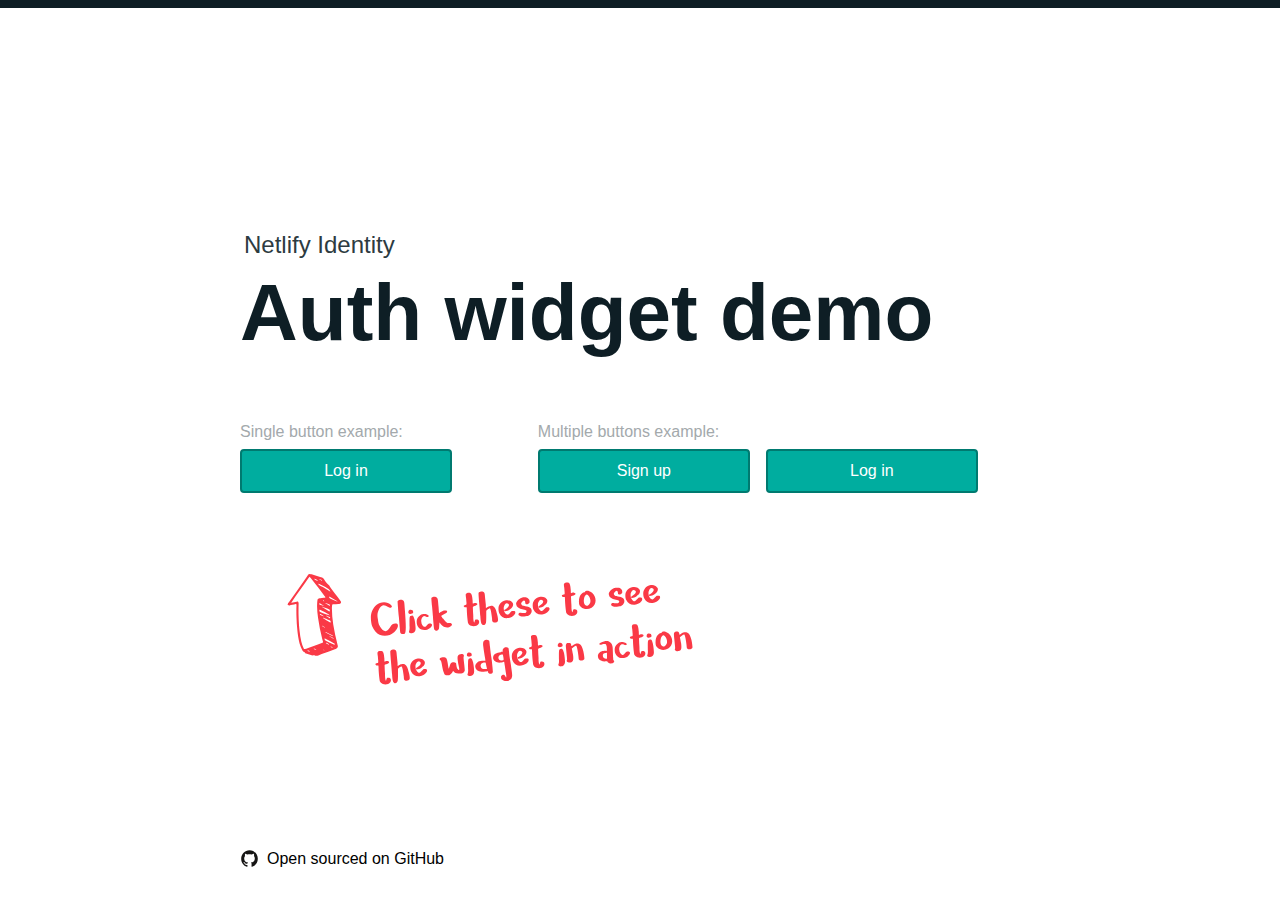
<file: identity/index.html>
<!DOCTYPE html><html><head><script src="/identity/netlify-identity-widget.js"></script><meta charset="utf-8"><title>Netlify Identity Widget</title><meta name="viewport" content="width=device-width,initial-scale=1,maximum-scale=1"><meta name="description" content="Netlify Identity Widget"><meta name="application-name" content="Netlify Identity Widget"><style>* {
			margin: 0;
			padding: 0;
		}

		body {
			font-family: -apple-system, BlinkMacSystemFont, 'Segoe UI', Roboto, Helvetica, Arial, sans-serif, 'Apple Color Emoji', 'Segoe UI Emoji', 'Segoe UI Symbol';
			margin: 0;
			border-top: 8px solid #0e1e25;
		}

		.main {
			max-width: 800px;
			margin: auto;
			min-height: 100vh;
			display: flex;
			justify-content: center;
			flex-direction: column;
		}

		.header {
			margin-bottom: 64px;
		}

		.header h2 {
			font-weight: 500;
			font-size: 24px;
			color: #2d3b41;
			margin: 0;
		}

		.header a {
			color: inherit;
			text-decoration: none;
			border-radius: 4px;
			padding: 4px;
		}

		.header a:hover,
		.header a:focus {
			background-color: #E9EBEB;
		}


		.header h1 {
			font-weight: 700;
			font-size: 80px;
			color: #0e1e25;
			margin-top: 8px;
		}

		.label {
			font-weight: 400;
			font-size: 16px;
			color: #a3a9ac;
			margin-bottom: 8px;
		}

		[data-netlify-identity-button] a {
		  display: block;
		  position: relative;
		  width: 100%;
			max-width: 184px;
		  height: auto;
		  padding: 8px 12px;
		  outline: 0;
		  cursor: pointer;
		  border: 2px solid #007a70;
		  border-radius: 4px;
		  background-color: #00ad9F;
		  color: white;
		  transition: background-color 0.2s ease;
		  font-family: -apple-system, BlinkMacSystemFont, 'Segoe UI', Roboto, Helvetica, Arial, sans-serif, 'Apple Color Emoji', 'Segoe UI Emoji', 'Segoe UI Symbol';
		  font-size: 16px;
		  font-weight: 500;
		  line-height: 24px;
		  text-align: center;
		  text-decoration: none;
		  white-space: nowrap;
		}

		[data-netlify-identity-button] a:hover,
		[data-netlify-identity-button] a:focus {
		  background-color: #007a70;
		  text-decoration: none;
		}

		[data-netlify-identity-menu] ul {
			display: flex;
		}

		[data-netlify-identity-menu] li:first-child {
			margin-right: 16px;
		}

		[data-netlify-identity-menu] li {
			list-style-type: none;
			display: inline-block;
		}

		[data-netlify-identity-menu] a {
			display: block;
			position: relative;
			width: 192px;
			height: 24px;
			padding: 8px;
			outline: 0;
			cursor: pointer;
			border: 2px solid #007a70;
			border-radius: 4px;
			background-color: #00ad9F;
			color: white;
			transition: background-color 0.2s ease;
			font-size: 16px;
			font-weight: 500;
			line-height: 24px;
			text-align: center;
			text-decoration: none;
			white-space: nowrap;
		}

		[data-netlify-identity-menu] a:hover,
		[data-netlify-identity-menu] a:focus {
		  background-color: #007a70;
		  text-decoration: none;
		}

		.netlify-identity-user-details {
			display: block;
		}

		.netlify-identity-user {
			font-weight: 500;
			color: #2d3b41;
			display: block;
			margin-top: 8px;
		}

		.hands-on-area {
			display: flex;
			margin-bottom: 40px;
		}

		.single-button {
			flex-grow: 1;
			margin-right: 104px;
			margin-bottom: 40px;
		}

		.multiple-buttons {
			flex-grow: 2;
		}

		.single-button div {
			margin-top: 8px;
		}

		.multiple-buttons div {
			margin-top: 8px;
		}

		.call-out svg {
			display: block;
			margin-left: 40px;
			width: 90%;
			max-width: 420px;
		}

		.footer {
			position: absolute;
			bottom: 32px;
			margin-top: 104px;
		}

		.github-link {
			font-weight: 500;
			font-size: 16px;
			color: inherit;
			text-decoration: none;
		}

		.github-link:hover,
		.github-link:focus {
			text-decoration: underline;
		}

		.github-link::before {
			display: inline-block;
			position: relative;
			top: 4px;
    	content: " ";
			width: 19px;
			height: 19px;
			margin-right: 8px;
			background-position: center center;
			background-repeat: no-repeat;
			background-image: url([data-uri]);
		}

		@media (max-width: 880px) {
			.main {
				padding: 16px;
			}

			.header h1 {
				font-size: 10vw;
			}

			.hands-on-area {
				flex-direction: column;
			}

			[data-netlify-identity-menu] ul {
				display: flex;
    		flex-direction: column;
			}

			[data-netlify-identity-menu] li {
				margin-bottom: 16px;
			}
		}

		@media screen and (max-height: 680px) {
			.main {
				padding: 64px 0;
			}
			
			.footer {
				position: relative;
				bottom: auto;
			}
		}</style><script>// Bind to events
		netlifyIdentity.on("init", user => console.log(user));
		netlifyIdentity.on("login", user => console.log(user));
		netlifyIdentity.on("logout", () => console.log("Logged out"));
		netlifyIdentity.on("error", err => console.error("Logged out"));
		netlifyIdentity.on("open", () => console.log("Widget opened"));
		netlifyIdentity.on("close", () => console.log("Widget closed"));
	</script></head><body><div class="main"><div class="header"><h2><a href="https://www.netlify.com">Netlify Identity</a></h2><h1>Auth widget demo</h1></div><div class="hands-on-area"><div class="single-button"><span class="label">Single button example:</span><div data-netlify-identity-button></div></div><div class="multiple-buttons"><span class="label">Multiple buttons example:</span><div data-netlify-identity-menu></div></div></div><div class="call-out"><svg xmlns="http://www.w3.org/2000/svg" width="406" height="112" viewBox="0 0 406 112"><path fill="#FA3946" fill-rule="evenodd" d="M83.9981851,42.1076737 C84.8792526,36.5417386 88.3753484,31.6783335 92.8885102,29.9822554 C96.9437223,28.5786548 101.46922,29.3247316 103.73545,31.8232068 C105.070833,32.9045781 105.152116,33.6779393 104.477892,34.2374934 C103.587394,35.064124 102.305281,34.9545343 101.236975,34.0894372 C99.9269937,33.2497413 97.5714944,32.2267195 96.6047929,32.3283239 C93.8980287,32.6128163 91.526559,36.0874237 90.5388069,40.6383222 C90.4749393,42.3554509 90.2891463,42.9125379 90.8915174,46.3189272 C91.1760098,49.0256914 91.5497709,50.2570023 91.9184518,51.4399781 C93.4875244,54.7447629 95.2196019,56.8106895 97.0383351,57.8412587 C98.5645907,58.4138782 98.8546012,58.3833969 100.22845,57.5059641 C101.602299,56.6285313 102.246042,55.7789668 104.159562,52.596837 C105.431806,50.7527027 107.362742,50.0610629 109.420684,50.5777999 C111.745701,51.3108113 111.305168,54.0937788 108.692023,57.5937873 C106.918574,59.7838145 105.570126,60.9029227 102.697889,61.9378423 C99.5839778,62.998163 95.6180344,62.9263102 92.5171882,61.7861514 C89.6580173,60.6205915 86.8017514,57.157882 85.1818766,53.3697464 C84.146957,50.49751 83.5830524,45.1323166 83.9981851,42.1076737 Z M110.535893,28.1763097 C110.535893,28.1763097 111.141461,27.4284955 111.479807,27.392934 C111.782591,27.0190269 112.749292,26.9174225 113.764329,26.8107378 C115.117711,26.6684917 115.443283,26.9763559 116.191097,27.5819238 C117.312818,28.4902758 117.312818,28.4902758 117.883832,37.1778159 C118.947628,50.5538583 119.18799,58.8851992 117.976854,60.3808275 C117.03294,61.1642032 115.051202,61.3724922 113.929481,60.4641403 C113.181667,59.8585723 113.186747,59.9069074 111.914662,44.5491269 C111.005303,35.8971483 110.571455,28.5146552 110.535893,28.1763097 Z M121.376293,39.2541948 C121.264528,38.1908232 121.666596,37.3666598 122.36114,37.000446 C123.18545,36.4739863 124.912739,36.6345241 125.568963,37.2985876 C125.729209,37.4283522 125.919936,37.8481272 126.125904,38.4129074 C126.202108,39.1379336 126.237669,39.4762791 126.123145,39.7815302 C125.779574,40.6972836 123.731647,41.2057435 122.622553,40.8824927 C121.498219,40.4142367 121.322732,40.1394669 121.376293,39.2541948 Z M122.545474,45.7286279 C122.548233,44.3600051 122.891805,43.4442517 123.441344,43.0932786 C123.700873,42.7727868 124.179144,42.6736495 124.61416,42.6279276 C125.194181,42.5669649 125.392601,42.5949791 126.018344,42.9690321 C126.674568,43.6330956 126.870376,44.1012057 127.600044,46.8589181 C128.25075,50.2602271 128.69781,54.5137138 128.580527,56.1875877 C128.333479,58.0217075 127.834742,58.8560314 126.832333,59.5478172 C126.153029,60.0590362 125.814683,60.0945977 124.944652,60.1860417 C123.461505,60.4885338 122.545752,60.1449621 122.179538,59.4504173 C121.828565,58.9008777 121.823485,58.8525426 122.167056,57.9367892 C122.635312,56.8124549 122.706873,54.7035653 122.503665,52.7701623 C122.521664,51.5465447 122.443432,47.547507 122.545474,45.7286279 Z M133.22027,42.2120792 C134.04458,41.6856195 134.4211,41.5483076 135.27589,41.3118584 C136.082346,41.0804894 137.590894,41.0196727 138.476166,41.0732339 C139.821855,41.3227486 141.009765,41.9309296 141.632895,42.7450785 C141.818542,43.1165185 141.828702,43.2131886 141.698937,43.3734345 C141.594574,43.7753558 141.174799,43.966083 140.546443,44.0321259 C140.029998,44.2330135 139.569581,44.0370602 139.394094,43.7622904 C139.233849,43.6325258 138.313015,43.240619 137.669418,43.1616567 C137.219162,43.0623734 137.074157,43.0776141 136.654382,43.2683413 C135.631652,43.7667868 135.112594,44.4077704 134.616323,45.7305252 C134.196402,46.8497793 134.069105,47.4984562 134.371597,48.9816029 C134.473202,49.9483044 134.582499,50.5232451 134.773226,50.9430201 C135.604791,52.8103802 136.91216,54.0901721 137.86362,53.8435625 C138.588647,53.7673591 139.046596,53.4748816 139.901533,52.3099055 C140.550356,51.508676 140.86838,51.2797742 141.272915,50.9440417 C141.870789,50.5879884 141.919124,50.5829082 142.740821,50.4965444 C143.562517,50.4101806 143.707522,50.39494 144.124684,50.6443087 C144.526605,50.7486721 144.585101,50.8402621 144.775828,51.2600371 C145.228552,51.8477513 145.047839,52.4531733 144.592356,53.2340819 C144.261558,53.8064095 143.47281,54.6712147 143.327805,54.6864553 C143.327805,54.6864553 143.159866,54.9484516 143.030101,55.1086975 C142.635727,55.5411001 141.521408,56.0980411 140.730193,56.4744153 C138.707667,57.2245506 136.217177,57.2419665 134.439085,56.598078 C132.243832,55.7048208 130.56517,53.682149 129.914318,51.2093668 C129.632147,49.9195604 129.640132,47.6707458 129.853939,46.9152384 C129.983703,46.7549925 130.044812,46.4064865 130.149176,46.0045652 C130.253539,45.602644 130.464733,45.2872324 130.464733,45.2872324 C130.594498,45.1269865 130.622512,44.928566 130.752276,44.7683201 C131.289188,43.8322459 132.174606,42.9572802 133.22027,42.2120792 Z M144.329658,25.1620012 C144.444182,24.85675 145.311746,24.2768751 145.779857,24.0810676 C147.260536,23.2901446 149.565233,23.8298156 150.340916,25.1654899 C150.92079,26.0330542 151.070584,27.9232023 151.565687,34.0286625 C151.766136,37.3306884 152.045549,39.9891175 152.045549,39.9891175 C152.060789,40.1341228 152.475484,39.8950605 154.264028,38.7785654 C155.744707,37.9876423 156.680928,37.5960275 157.95288,37.6089469 C159.064587,37.4921018 159.166337,37.5302765 159.680169,37.7694847 C160.374568,38.3317978 160.275285,38.7820542 159.712972,39.476453 C159.453443,39.7969448 159.150659,40.1708519 159.005654,40.1860926 C159.005654,40.1860926 158.527383,40.2852298 158.267854,40.6057216 C156.46407,41.5772115 154.400756,42.8691931 154.255751,42.8844337 C154.125986,43.0446796 155.631629,45.2810126 155.952121,45.5405417 C156.097126,45.5253011 156.486274,45.9730903 156.827086,46.4259597 C157.732533,47.6013881 158.281927,48.1789419 159.685965,49.4485734 C160.685615,50.1254104 160.894196,50.2500947 161.168966,50.0746082 C161.443736,49.8991216 162.555443,49.7822765 163.359285,49.9910034 C164.972051,50.4567923 165.437402,51.6296077 164.44254,52.8581595 C163.605457,53.7280449 162.544552,54.3282408 160.99783,54.4908078 C159.596113,54.6381343 158.79227,54.4294073 157.629761,54.0629017 C156.970924,53.8389341 154.41715,51.8593712 153.852516,51.1368122 C153.677029,50.8620424 153.463368,50.689023 153.303122,50.5592585 C153.142876,50.4294939 152.96231,50.106389 152.802064,49.9766245 C152.44601,49.3787498 152.397675,49.38383 152.369515,50.5107774 C152.134657,55.715579 152.139738,55.7639141 151.44766,56.6185588 C151.030352,57.297717 150.577483,57.6385297 149.659116,57.7350539 C149.03076,57.8010968 148.725509,57.6865729 148.191356,57.2540243 C147.191706,56.5771873 146.947564,56.1141574 146.518504,50.6370532 C146.254332,48.1236293 145.962293,44.880099 145.975212,43.6081463 C145.843126,42.3514344 145.49535,37.6476914 145.03813,33.2975345 C144.58091,28.9473777 144.344899,25.3070064 144.329658,25.1620012 Z M178.930025,20.9877967 C179.232809,20.6138897 179.502499,20.390068 179.825604,20.2095013 C180.950084,19.7492304 182.613797,19.7698432 183.486296,20.1668302 C184.732701,20.8666012 185.279336,22.8127777 185.622032,27.4681857 C185.649754,29.1268189 185.738585,30.4369462 185.738585,30.4369462 C185.753826,30.5819514 186.221936,30.386144 186.883386,30.1700156 C187.834847,29.923406 188.028188,29.9030851 188.865125,29.9617266 C190.414314,30.2875905 190.854264,31.2187304 189.765345,32.0173468 C189.317556,32.4064946 187.85473,32.9023269 186.391904,33.3981593 C185.923794,33.5939668 185.875459,33.599047 185.852379,34.7743295 C185.923502,35.4510205 186.002027,37.5930045 186.080551,39.7349885 C186.288841,41.7167266 186.339351,44.0571311 186.265469,44.7490629 C186.399876,47.4227327 186.783651,49.6792406 187.251761,49.4834332 C187.396767,49.4681925 187.534225,48.9161858 187.628428,48.4175944 C187.592866,48.0792488 187.865169,47.4153313 188.167953,47.0414242 C188.470737,46.6675171 188.600501,46.5072712 189.292433,46.5811534 C190.259134,46.479549 190.617801,46.6373277 191.345294,47.0495554 C192.4136,47.9146525 192.413308,49.7717062 191.568532,51.0333525 C189.924847,53.0631337 186.877125,53.8232836 184.081529,52.7976487 C183.064026,52.4159024 181.782059,51.3777859 181.586251,50.9096758 C181.405684,50.5865709 181.321788,50.2533056 181.176783,50.2685463 C180.996216,49.9454414 180.320254,45.3739301 180.048682,41.3952132 C179.698876,33.4174586 179.80048,34.3841601 179.301889,34.2899571 C178.963543,34.3255186 178.464952,34.2313156 178.126607,34.2668771 C177.434675,34.192995 176.735196,33.5823468 176.699634,33.2440013 C176.628511,32.5673102 177.269641,32.1578416 178.414442,31.8909111 C179.559243,31.6239805 179.559243,31.6239805 179.460398,29.2886562 C179.323232,27.9836092 179.224386,25.6482849 178.921894,24.1651382 C178.642482,21.506709 178.642482,21.506709 178.930025,20.9877967 Z M192.050305,28.64957 C191.372461,19.8755202 191.372461,19.8755202 192.046684,19.3159661 C192.937183,18.4893356 195.015591,18.2708861 196.033095,18.6526324 C197.511015,19.2303321 197.849215,20.1232974 198.08,24.6438606 L198.852194,31.9907921 C198.783246,33.6595858 198.935652,35.1096381 198.935652,35.1096381 C198.935652,35.1096381 199.609876,34.550084 200.525776,33.9651288 C201.635015,33.3598527 202.092965,33.0673752 203.494682,32.9200487 C204.896399,32.7727223 205.138075,32.7473212 206.180979,33.3707429 C207.946297,34.3580572 208.894853,36.4085972 210.168543,41.5525821 C211.002429,44.8369001 211.24628,47.1569838 210.839132,47.9328121 C210.312235,49.8940834 206.038427,50.1478025 205.356948,48.3135368 C205.331547,48.0718614 204.967946,46.9372207 205.108017,45.9451181 C204.859086,43.5766994 204.040879,37.6518059 203.410202,36.300891 C203.046601,35.1662502 203.041521,35.1179152 202.341896,35.4357939 C201.858545,35.4865961 200.990981,36.066471 200.316757,36.6260251 C199.232918,37.4729766 199.179503,37.4297217 199.281107,38.3964232 C199.21216,40.0652169 199.383865,48.2082976 199.02244,49.4191417 C198.762619,51.5966872 196.495805,52.8123196 195.188436,51.5325277 C194.12013,50.6674306 193.75145,49.4844548 193.322536,43.0788237 C192.997402,39.9853788 192.573568,33.6280828 192.050305,28.64957 Z M213.001597,30.8457131 C213.965978,29.3271508 216.067466,27.9334188 217.980548,27.5368696 C220.028475,27.0284097 222.045774,27.1584661 223.709342,28.1076058 C224.698832,28.6877727 225.695868,29.8047056 225.970492,30.5577459 C226.412909,31.9773168 225.870771,33.7935829 224.089775,35.446844 C223.820085,35.6706656 223.49698,35.8512324 223.410471,35.958063 C223.323961,36.0648936 223.011017,36.3421305 222.741327,36.5659522 C221.387799,37.6367252 219.166853,38.3588464 218.034825,38.2823512 C217.541314,38.2364832 217.157246,37.8370291 217.126765,37.5470186 C217.091203,37.2086731 217.523752,36.6745201 217.851937,36.5422884 C218.180122,36.4100567 219.597226,35.4792087 220.223115,34.9247348 C221.301873,34.0294483 222.131409,32.6227968 221.953455,31.8595961 C221.856931,30.9412296 220.6487,30.1397083 219.730333,30.2362325 C218.705136,30.246247 217.608524,31.4366242 217.17583,32.899304 C216.717734,34.1203085 216.59813,34.3772245 216.801339,36.3106275 C216.963906,37.85735 217.007161,37.8039347 217.462351,38.8800799 C218.067627,39.9893195 218.685677,40.7551333 219.423331,41.2640311 C220.054154,41.6864192 220.392499,41.6508577 220.730845,41.6152962 C221.310866,41.5543335 221.855325,41.1550253 222.850187,39.9264735 C223.455755,39.1786593 223.941719,38.6877612 224.394588,38.3469485 C224.944128,37.9959754 224.900873,38.0493907 225.915909,37.9427061 C226.930946,37.8360214 227.536368,38.0167342 227.910275,38.3195182 C229.222724,39.6476451 227.558572,42.412613 224.683723,43.8876285 C223.487974,44.5997352 222.401668,44.9582556 220.951616,45.1106623 C217.036474,45.5221602 213.928081,43.8452353 212.397183,40.4387001 C211.766506,39.0877851 211.558071,38.0345739 211.492174,36.4776911 C211.360234,34.2924522 211.772608,32.636432 213.001597,30.8457131 Z M230.468559,27.7881357 C231.560091,26.5494234 233.150214,25.4049141 234.70463,24.8505862 C235.872365,24.3369001 238.111019,24.2482151 239.360038,24.5078902 C240.270711,24.8031268 241.634108,25.6860777 242.117313,26.5638024 C242.580196,27.2481867 242.778325,29.1332547 242.452607,29.7539174 C241.892761,30.9367472 239.961825,31.628387 238.773915,31.020206 C238.346593,30.6741671 238.331352,30.5291619 238.234828,29.6107955 C238.291002,28.2854275 237.609377,27.3796887 236.932686,27.4508118 C236.352665,27.5117744 234.932948,28.8827184 234.429131,29.6687072 C233.925313,30.454696 234.103267,31.2178967 234.876482,32.0651401 C235.629376,32.7190431 235.827797,32.7470573 238.224084,33.2282328 C242.691086,33.8827197 244.616649,34.9997985 244.6824,37.4852083 C244.880529,39.3702762 243.931389,41.0338438 242.114831,42.3487593 C241.064087,43.0456253 240.720662,43.0328518 238.593918,43.2563815 C236.294155,43.6935725 234.973868,43.6857332 232.943941,42.9705756 C231.771271,42.5073998 231.387204,42.1079457 231.504341,41.3625986 C231.443378,40.7825777 231.692747,40.3654158 232.763812,39.8618901 C233.420182,39.5974267 233.666937,39.6203607 234.819286,39.8901962 C235.516298,40.0124134 236.59999,40.0939888 237.180011,40.0330262 C238.650384,40.0739598 239.093093,39.636477 239.38325,38.6774688 C239.708968,38.0568061 239.688647,37.8634658 239.261325,37.517427 C238.813681,36.9780479 238.048013,36.6675706 236.218974,36.4688582 C231.751972,35.8143713 229.475435,34.1477529 229.180782,31.3443185 C228.850276,30.0595923 229.377027,29.0268479 230.468559,27.7881357 Z M247.222831,27.2489165 C248.187211,25.7303542 250.288699,24.3366222 252.201782,23.940073 C254.249708,23.4316131 256.267008,23.5616695 257.930576,24.5108092 C258.920065,25.0909761 259.917102,26.207909 260.191726,26.9609493 C260.634143,28.3805202 260.092005,30.1967863 258.311008,31.8500474 C258.041319,32.073869 257.718214,32.2544358 257.631704,32.3612664 C257.545195,32.468097 257.23225,32.7453339 256.962561,32.9691556 C255.609033,34.0399286 253.388086,34.7620498 252.256059,34.6855546 C251.762547,34.6396866 251.37848,34.2402325 251.347998,33.950222 C251.312437,33.6118765 251.744985,33.0777235 252.073171,32.9454918 C252.401356,32.8132601 253.818459,31.8824121 254.444348,31.3279382 C255.523107,30.4326517 256.352642,29.0260002 256.174688,28.2627995 C256.078164,27.344433 254.869933,26.5429117 253.951567,26.6394359 C252.92637,26.6494504 251.829758,27.8398276 251.397063,29.3025074 C250.938968,30.5235119 250.819364,30.7804279 251.022572,32.713831 C251.18514,34.2605534 251.228394,34.2071381 251.683585,35.2832833 C252.288861,36.3925229 252.906911,37.1583367 253.644564,37.6672346 C254.275387,38.0896227 254.613733,38.0540611 254.952079,38.0184996 C255.532099,37.9575369 256.076559,37.5582287 257.07142,36.3296769 C257.676988,35.5818627 258.162952,35.0909646 258.615822,34.750152 C259.165361,34.3991788 259.122106,34.4525941 260.137143,34.3459095 C261.15218,34.2392249 261.757602,34.4199376 262.131509,34.7227216 C263.443957,36.0508485 261.779806,38.8158164 258.904956,40.2908319 C257.709207,41.0029386 256.622902,41.361459 255.172849,41.5138657 C251.257708,41.9253636 248.149314,40.2484388 246.618417,36.8419035 C245.987739,35.4909886 245.779304,34.4377773 245.713407,32.8808945 C245.581468,30.6956556 245.993841,29.0396355 247.222831,27.2489165 Z M277.098564,10.6698675 C277.401348,10.2959605 277.671038,10.0721388 277.994142,9.89157205 C279.118623,9.43130121 280.782336,9.45191399 281.654835,9.84890099 C282.90124,10.548672 283.447875,12.4948485 283.790571,17.1502565 C283.818293,18.8088897 283.907124,20.119017 283.907124,20.119017 C283.922365,20.2640222 284.390475,20.0682148 285.051925,19.8520864 C286.003386,19.6054768 286.196726,19.5851559 287.033663,19.6437974 C288.582853,19.9696613 289.022803,20.9008012 287.933884,21.6994176 C287.486095,22.0885653 286.023269,22.5843977 284.560443,23.0802301 C284.092333,23.2760376 284.043998,23.2811178 284.020918,24.4564003 C284.092041,25.1330913 284.170566,27.2750753 284.24909,29.4170593 C284.457379,31.3987974 284.50789,33.7392019 284.434008,34.4311337 C284.568415,37.1048035 284.95219,39.3613114 285.4203,39.165504 C285.565305,39.1502633 285.702763,38.5982566 285.796966,38.0996652 C285.761405,37.7613196 286.033707,37.0974021 286.336491,36.723495 C286.639275,36.3495879 286.76904,36.189342 287.460972,36.2632242 C288.427673,36.1616197 288.78634,36.3193985 289.513833,36.7316262 C290.582139,37.5967233 290.581847,39.453777 289.737071,40.7154233 C288.093386,42.7452045 285.045663,43.5053544 282.250068,42.4797195 C281.232565,42.0979732 279.950597,41.0598567 279.75479,40.5917466 C279.574223,40.2686417 279.490327,39.9353764 279.345321,39.950617 C279.164755,39.6275122 278.488793,35.0560009 278.21722,31.077284 C277.867415,23.0995294 277.969019,24.0662309 277.470428,23.9720279 C277.132082,24.0075894 276.633491,23.9133864 276.295145,23.9489479 C275.603214,23.8750658 274.903735,23.2644176 274.868173,22.9260721 C274.79705,22.249381 275.438179,21.8399124 276.582981,21.5729819 C277.727782,21.3060513 277.727782,21.3060513 277.628936,18.970727 C277.49177,17.66568 277.392925,15.3303557 277.090433,13.847209 C276.811021,11.1887798 276.811021,11.1887798 277.098564,10.6698675 Z M298.064221,18.5821771 C298.0439,18.3888368 298.453515,18.1014394 298.88853,18.0557174 C299.61617,17.5394182 301.236628,17.6134463 302.269373,18.1401978 C302.91805,18.2674953 303.971115,18.9875871 304.810519,19.5346596 C309.872199,23.9872965 309.924446,31.4587664 304.60207,34.7548363 C301.198002,36.7741653 296.680052,36.5648546 294.0119,33.9620159 C292.457776,32.6592901 291.977184,31.3414695 291.952075,29.2427404 C291.79488,25.8872992 292.50249,23.320606 293.92482,21.5095661 C295.026513,20.367524 295.922091,19.5892285 297.303487,19.2485618 C297.738503,19.2028398 298.109943,19.0171928 298.064221,18.5821771 Z M303.264804,29.4709265 C303.799395,27.1178944 303.135915,24.0600111 301.080733,22.1746512 C299.981946,21.0195437 299.401925,21.0805063 298.152614,22.677885 C297.465617,23.5808648 296.994748,25.1452951 296.798502,27.4627656 C296.843932,29.754835 297.095622,30.754631 297.975668,31.688384 C298.690388,32.4440374 299.964808,32.9453879 300.572843,32.6860047 C301.519223,32.39106 302.768534,30.7936813 303.264804,29.4709265 Z M323.1269,18.0493517 C324.218431,16.8106394 325.808555,15.6661301 327.36297,15.1118022 C328.530705,14.5981161 330.76936,14.5094312 332.018378,14.7691062 C332.929051,15.0643429 334.292448,15.9472937 334.775653,16.8250184 C335.238537,17.5094027 335.436665,19.3944707 335.110947,20.0151334 C334.551101,21.1979632 332.620166,21.889603 331.432255,21.281422 C331.004933,20.9353831 330.989692,20.7903779 330.893168,19.8720115 C330.949343,18.5466435 330.267717,17.6409047 329.591026,17.7120278 C329.011005,17.7729904 327.591288,19.1439344 327.087471,19.9299232 C326.583653,20.715912 326.761607,21.4791128 327.534822,22.3263561 C328.287716,22.9802591 328.486137,23.0082733 330.882424,23.4894488 C335.349426,24.1439357 337.27499,25.2610145 337.340741,27.7464243 C337.538869,29.6314923 336.58973,31.2950598 334.773172,32.6099754 C333.722428,33.3068413 333.379002,33.2940678 331.252258,33.5175976 C328.952496,33.9547885 327.632208,33.9469492 325.602281,33.2317916 C324.429611,32.7686158 324.045544,32.3691617 324.162681,31.6238146 C324.101718,31.0437937 324.351087,30.6266318 325.422152,30.1231061 C326.078522,29.8586427 326.325278,29.8815767 327.477626,30.1514122 C328.174638,30.2736294 329.258331,30.3552048 329.838352,30.2942422 C331.308725,30.3351759 331.751434,29.897693 332.04159,28.9386848 C332.367308,28.3180222 332.346987,28.1246819 331.919665,27.778643 C331.472022,27.2392639 330.706354,26.9287866 328.877314,26.7300742 C324.410312,26.0755873 322.133775,24.4089689 321.839122,21.6055345 C321.508616,20.3208083 322.035368,19.2880639 323.1269,18.0493517 Z M339.881171,17.5101325 C340.845551,15.9915702 342.94704,14.5978382 344.860122,14.2012891 C346.908049,13.6928291 348.925348,13.8228855 350.588916,14.7720252 C351.578405,15.3521921 352.575442,16.469125 352.850066,17.2221653 C353.292483,18.6417363 352.750345,20.4580023 350.969349,22.1112634 C350.699659,22.3350851 350.376554,22.5156518 350.290044,22.6224824 C350.203535,22.729313 349.89059,23.0065499 349.620901,23.2303716 C348.267373,24.3011446 346.046426,25.0232658 344.914399,24.9467706 C344.420888,24.9009026 344.03682,24.5014485 344.006339,24.2114381 C343.970777,23.8730925 344.403326,23.3389396 344.731511,23.2067079 C345.059696,23.0744762 346.4768,22.1436281 347.102689,21.5891542 C348.181447,20.6938677 349.010982,19.2872162 348.833029,18.5240155 C348.736504,17.605649 347.528274,16.8041277 346.609907,16.9006519 C345.58471,16.9106664 344.488098,18.1010436 344.055404,19.5637234 C343.597308,20.7847279 343.477704,21.0416439 343.680913,22.975047 C343.84348,24.5217694 343.886735,24.4683541 344.341925,25.5444993 C344.947201,26.6537389 345.565251,27.4195528 346.302905,27.9284506 C346.933728,28.3508387 347.272073,28.3152771 347.610419,28.2797156 C348.19044,28.2187529 348.734899,27.8194447 349.729761,26.5908929 C350.335329,25.8430787 350.821292,25.3521806 351.274162,25.011368 C351.823701,24.6603949 351.780447,24.7138102 352.795483,24.6071255 C353.81052,24.5004409 354.415942,24.6811536 354.789849,24.9839376 C356.102297,26.3120645 354.438146,29.0770324 351.563297,30.5520479 C350.367547,31.2641546 349.281242,31.6226751 347.831189,31.7750817 C343.916048,32.1865796 340.807655,30.5096548 339.276757,27.1031195 C338.64608,25.7522046 338.437645,24.6989933 338.371748,23.1421105 C338.239808,20.9568716 338.652181,19.3008515 339.881171,17.5101325 Z M357.765149,15.6304506 C358.729529,14.1118884 360.831018,12.7181564 362.7441,12.3216072 C364.792027,11.8131473 366.809326,11.9432037 368.472894,12.8923434 C369.462383,13.4725102 370.45942,14.5894431 370.734044,15.3424835 C371.176461,16.7620544 370.634323,18.5783205 368.853327,20.2315816 C368.583637,20.4554032 368.260532,20.63597 368.174023,20.7428006 C368.087513,20.8496312 367.774568,21.1268681 367.504879,21.3506897 C366.151351,22.4214628 363.930404,23.143584 362.798377,23.0670887 C362.304866,23.0212208 361.920798,22.6217667 361.890317,22.3317562 C361.854755,21.9934107 362.287304,21.4592577 362.615489,21.327026 C362.943674,21.1947943 364.360778,20.2639463 364.986667,19.7094724 C366.065425,18.8141859 366.89496,17.4075344 366.717007,16.6443336 C366.620482,15.7259672 365.412252,14.9244458 364.493885,15.0209701 C363.468688,15.0309845 362.372076,16.2213617 361.939382,17.6840416 C361.481286,18.9050461 361.361682,19.1619621 361.564891,21.0953651 C361.727458,22.6420876 361.770713,22.5886723 362.225903,23.6648175 C362.831179,24.7740571 363.449229,25.5398709 364.186883,26.0487687 C364.817706,26.4711568 365.156051,26.4355953 365.494397,26.4000337 C366.074418,26.3390711 366.618877,25.9397629 367.613739,24.7112111 C368.219307,23.9633969 368.705271,23.4724988 369.15814,23.1316861 C369.70768,22.780713 369.664425,22.8341283 370.679461,22.7274437 C371.694498,22.620759 372.29992,22.8014718 372.673827,23.1042557 C373.986275,24.4323827 372.322124,27.1973506 369.447275,28.6723661 C368.251525,29.3844728 367.16522,29.7429932 365.715167,29.8953999 C361.800026,30.3068978 358.691633,28.6299729 357.160735,25.2234377 C356.530058,23.8725227 356.321623,22.8193115 356.255726,21.2624286 C356.123786,19.0771898 356.536159,17.4211696 357.765149,15.6304506 Z M90.6752151,79.1327796 C90.9779991,78.7588725 91.2476887,78.5350509 91.5707935,78.3544841 C92.6952738,77.8942133 94.3589873,77.914826 95.2314858,78.311813 C96.4778913,79.011584 97.0245259,80.9577606 97.3672219,85.6131685 C97.3949442,87.2718017 97.4837751,88.581929 97.4837751,88.581929 C97.4990158,88.7269342 97.9671259,88.5311268 98.6285763,88.3149985 C99.5800371,88.0683888 99.7733774,88.0480679 100.610314,88.1067094 C102.159504,88.4325733 102.599454,89.3637133 101.510535,90.1623296 C101.062746,90.5514774 99.5999202,91.0473098 98.1370944,91.5431422 C97.6689843,91.7389496 97.6206492,91.7440298 97.5975693,92.9193123 C97.6686924,93.5960034 97.7472169,95.7379874 97.8257414,97.8799714 C98.0340305,99.8617095 98.0845408,102.202114 98.0106586,102.894046 C98.1450656,105.567716 98.5288412,107.824223 98.9969513,107.628416 C99.1419565,107.613175 99.2794144,107.061169 99.3736174,106.562577 C99.3380559,106.224232 99.6103585,105.560314 99.9131425,105.186407 C100.215926,104.8125 100.345691,104.652254 101.037623,104.726136 C102.004324,104.624532 102.362991,104.782311 103.090484,105.194538 C104.15879,106.059635 104.158498,107.916689 103.313722,109.178335 C101.670037,111.208117 98.6223145,111.968266 95.8267193,110.942632 C94.8092156,110.560885 93.5272485,109.522769 93.331441,109.054659 C93.1508743,108.731554 93.0669776,108.398288 92.9219724,108.413529 C92.7414056,108.090424 92.0654443,103.518913 91.7938714,99.540196 C91.4440659,91.5624414 91.5456703,92.5291429 91.0470789,92.4349399 C90.7087334,92.4705015 90.210142,92.3762984 89.8717964,92.41186 C89.1798647,92.3379779 88.4803856,91.7273297 88.4448241,91.3889841 C88.373701,90.7122931 89.0148305,90.3028245 90.1596316,90.0358939 C91.3044328,89.7689634 91.3044328,89.7689634 91.2055874,87.4336391 C91.0684214,86.128592 90.969576,83.7932677 90.667084,82.310121 C90.3876718,79.6516919 90.3876718,79.6516919 90.6752151,79.1327796 Z M103.795495,86.7945529 C103.11765,78.020503 103.11765,78.020503 103.791874,77.460949 C104.682373,76.6343184 106.760781,76.4158689 107.778285,76.7976152 C109.256205,77.375315 109.594405,78.2682803 109.82519,82.7888434 L110.597383,90.1357749 C110.528436,91.8045686 110.680842,93.2546209 110.680842,93.2546209 C110.680842,93.2546209 111.355066,92.6950668 112.270965,92.1101116 C113.380205,91.5048356 113.838155,91.212358 115.239872,91.0650316 C116.641589,90.9177052 116.883265,90.8923041 117.926169,91.5157258 C119.691487,92.5030401 120.640043,94.5535801 121.913733,99.6975649 C122.747619,102.981883 122.99147,105.301967 122.584322,106.077795 C122.057425,108.039066 117.783617,108.292785 117.102138,106.45852 C117.076737,106.216844 116.713136,105.082204 116.853207,104.090101 C116.604276,101.721682 115.786069,95.7967888 115.155392,94.4458738 C114.791791,93.3112331 114.786711,93.262898 114.087086,93.5807767 C113.603735,93.6315789 112.736171,94.2114539 112.061947,94.7710079 C110.978108,95.6179594 110.924693,95.5747045 111.026297,96.5414061 C110.957349,98.2101997 111.129055,106.35328 110.76763,107.564125 C110.507809,109.74167 108.240995,110.957302 106.933626,109.677511 C105.86532,108.812413 105.496639,107.629438 105.067726,101.223807 C104.742591,98.1303617 104.318758,91.7730657 103.795495,86.7945529 Z M124.746787,88.9906959 C125.711167,87.4721336 127.812656,86.0784016 129.725738,85.6818525 C131.773665,85.1733925 133.790964,85.303449 135.454532,86.2525886 C136.444021,86.8327555 137.441058,87.9496884 137.715682,88.7027287 C138.158099,90.1222997 137.615961,91.9385657 135.834965,93.5918268 C135.565275,93.8156485 135.24217,93.9962152 135.155661,94.1030458 C135.069151,94.2098764 134.756206,94.4871134 134.486517,94.710935 C133.132989,95.7817081 130.912042,96.5038292 129.780015,96.427334 C129.286504,96.3814661 128.902436,95.9820119 128.871955,95.6920015 C128.836393,95.3536559 129.268942,94.819503 129.597127,94.6872713 C129.925312,94.5550396 131.342416,93.6241915 131.968305,93.0697177 C133.047063,92.1744311 133.876598,90.7677797 133.698645,90.0045789 C133.602121,89.0862125 132.39389,88.2846911 131.475523,88.3812153 C130.450326,88.3912298 129.353714,89.581607 128.92102,91.0442868 C128.462924,92.2652913 128.34332,92.5222074 128.546529,94.4556104 C128.709096,96.0023328 128.752351,95.9489175 129.207541,97.0250627 C129.812817,98.1343023 130.430867,98.9001162 131.168521,99.409014 C131.799344,99.8314021 132.137689,99.7958405 132.476035,99.760279 C133.056056,99.6993163 133.600515,99.3000082 134.595377,98.0714563 C135.200945,97.3236422 135.686909,96.8327441 136.139778,96.4919314 C136.689318,96.1409583 136.646063,96.1943736 137.661099,96.0876889 C138.676136,95.9810043 139.281558,96.161717 139.655465,96.464501 C140.967913,97.792628 139.303762,100.557596 136.428913,102.032611 C135.233163,102.744718 134.146858,103.103238 132.696805,103.255645 C128.781664,103.667143 125.673271,101.990218 124.142373,98.583683 C123.511696,97.232768 123.303261,96.1795568 123.237364,94.6226739 C123.105424,92.437435 123.517797,90.7814149 124.746787,88.9906959 Z M170.71359,83.2308787 C170.932477,82.5237063 171.510031,81.9743127 172.301246,81.5979384 C173.082301,81.1248941 174.478938,80.9292326 175.427785,81.1227188 C176.134958,81.3416062 176.844597,82.0489245 176.885239,82.4356051 C176.8954,82.5322753 176.811357,83.1275369 176.755329,83.5243779 C176.455012,84.386716 176.455012,84.386716 177.11036,90.6219407 C177.958903,97.7653715 178.002158,97.7119562 177.050551,98.8870927 C176.098944,100.062229 174.776044,100.494486 172.377144,100.453406 C170.62692,100.539624 169.194722,100.39694 168.477389,100.081383 C167.905062,99.7505844 167.030096,98.8651664 166.427287,98.2443578 C166.096635,97.8881585 165.936389,97.758394 165.96687,98.0484044 C165.910842,98.4452455 164.984636,99.8620574 164.379068,100.609872 C164.119539,100.930363 163.547065,101.528092 163.02554,101.680645 C162.389491,102.138448 162.147815,102.163849 161.084444,102.275614 C159.634391,102.428021 158.94754,102.402474 158.054721,101.812147 C157.467152,101.336343 157.21793,100.824978 156.790753,99.5504125 C156.066019,97.769562 155.827103,96.4263404 155.217038,93.4117119 C154.52061,89.5753872 154.070646,87.6190502 153.770475,87.5528614 C152.918297,87.3492147 152.458026,86.2247344 152.773584,85.5074016 C153.379152,84.7595874 153.982107,84.4518692 155.577164,84.2842219 C157.413897,84.0911734 158.372905,84.3813299 159.306366,85.3583378 C159.924416,86.1241516 160.61083,88.9352793 161.139319,93.0336003 C161.50016,95.5368638 161.818039,96.2364888 161.843586,95.5496373 C161.833425,95.4529672 162.248266,94.285378 162.668187,93.1661239 C163.663341,90.0805183 164.28923,89.5260445 166.270968,89.3177554 C167.479345,89.1907499 168.133102,89.3663824 168.896156,90.1169556 C169.226809,90.4731548 169.178474,90.4782351 169.346121,92.0732926 C169.625533,94.7317217 170.319786,96.2225617 171.309276,96.8027286 C171.736598,97.1487674 171.886683,97.1818618 172.146213,96.86137 C172.405742,96.5408783 172.283816,95.3808364 171.770276,93.2845744 C170.997499,89.6517504 170.606176,86.8584765 170.535199,85.2532586 C170.535345,84.3247317 170.647401,83.5310496 170.71359,83.2308787 Z M179.915108,81.970546 C179.803343,80.9071743 180.205411,80.0830109 180.899955,79.7167971 C181.724265,79.1903375 183.451554,79.3508752 184.107778,80.0149387 C184.268024,80.1447033 184.458751,80.5644783 184.664719,81.1292586 C184.740923,81.8542847 184.776484,82.1926302 184.66196,82.4978813 C184.318388,83.4136347 182.270462,83.9220947 181.161368,83.5988438 C180.037034,83.1305878 179.861547,82.855818 179.915108,81.970546 Z M181.084289,88.444979 C181.087048,87.0763562 181.43062,86.1606029 181.980159,85.8096297 C182.239688,85.489138 182.717959,85.3900007 183.152975,85.3442787 C183.732995,85.283316 183.931416,85.3113302 184.557159,85.6853833 C185.213383,86.3494467 185.409191,86.8175568 186.138859,89.5752692 C186.789565,92.9765783 187.236625,97.230065 187.119342,98.9039389 C186.872294,100.738059 186.373557,101.572383 185.371148,102.264168 C184.691844,102.775387 184.353498,102.810949 183.483467,102.902393 C182.00032,103.204885 181.084567,102.861313 180.718353,102.166768 C180.36738,101.617229 180.3623,101.568894 180.705871,100.65314 C181.174127,99.5288061 181.245688,97.4199165 181.04248,95.4865134 C181.060479,94.2628959 180.982247,90.2638581 181.084289,88.444979 Z M196.108672,71.91193 C195.928543,68.8032444 196.521484,67.4703292 198.36591,66.8855199 C199.704051,66.5982685 201.13625,66.7409525 201.937479,67.3897754 C202.349561,67.590809 202.354641,67.639144 203.045551,74.2127143 C203.411327,77.6928398 203.980458,82.1778414 204.308351,83.9026635 C205.047888,88.6140998 205.992663,98.5329508 205.89846,99.0315422 C205.722828,99.6852993 205.376789,100.112622 205.231784,100.127862 C205.086779,100.143103 205.150354,100.283028 205.150354,100.283028 C205.03075,100.539944 204.315884,100.712817 203.687528,100.77886 C202.591062,101.040711 201.543077,100.368954 201.039552,99.2978889 C200.853905,98.926449 200.808183,98.4914333 200.792942,98.3464281 C200.767541,98.1047527 200.65563,97.9699079 200.28419,98.1555549 C200.042515,98.180956 199.037639,98.3843108 197.925932,98.5011559 C196.20111,98.8290491 195.804269,98.7730207 194.677321,98.7448606 C190.719071,98.2812469 188.554445,96.7494732 188.264873,93.9943739 C188.066744,92.109306 188.769128,90.4228045 190.547511,89.2096393 C191.969695,88.3271263 192.2928,88.1465595 195.0479,87.8569869 C196.401282,87.7147407 197.673234,87.7276602 197.91491,87.7022591 C198.171826,87.8218632 198.408421,87.748127 198.408421,87.748127 C198.408421,87.748127 198.304349,86.2929945 197.961216,84.4231672 C197.338524,80.8234376 196.316961,73.8936681 196.108672,71.91193 Z M199.046354,91.4928618 C198.71846,89.7680397 198.766795,89.7629595 198.509879,89.6433554 C197.866283,89.564393 196.12622,89.747281 195.513105,89.9583291 C194.658314,90.1947783 194.08076,90.744172 193.785524,91.6548451 C193.113621,93.631357 194.362348,95.7480859 196.539893,96.0079069 C197.57017,96.0462275 200.04542,95.8838063 200.020019,95.642131 C199.834372,95.270691 199.359006,93.0726786 199.046354,91.4928618 Z M217.001323,74.9450099 C217.512688,74.6957872 217.917222,74.3600548 218.110562,74.3397339 C219.105278,74.0397089 221.061469,74.5182714 221.470938,75.1594009 C221.684599,75.3324203 221.847166,76.8791427 222.024974,78.5708704 C222.029762,80.4762592 222.649841,84.5160847 223.486048,89.2173606 C225.252228,100.906902 225.275016,101.588673 225.114478,103.315962 C224.903138,104.5599 224.793694,104.913487 224.333132,105.64606 C222.040624,108.477071 217.782057,108.875795 215.164708,106.756307 C214.203232,105.97772 213.992184,105.364605 214.058519,104.135907 C213.967075,103.265876 214.221524,102.897049 215.358778,102.093352 C216.656278,101.41942 217.727197,101.844421 218.43669,103.480266 C219.326751,105.439217 219.591506,104.238533 219.006988,100.537053 C218.38691,96.4972276 217.289144,88.8424318 217.095804,88.8627527 C217.075483,88.6694124 216.757458,88.8983143 216.225772,88.9541967 C215.907748,89.1830986 214.714611,89.4551093 213.699575,89.561794 C211.331156,89.8107248 209.776886,89.4365258 208.461825,88.5484948 C207.375665,87.9784883 206.757616,87.2126745 206.292264,86.0398591 C205.99224,85.0451434 206.043334,83.6714404 206.483575,82.7455266 C206.959379,82.1579584 207.94916,80.8810715 208.142501,80.8607506 C208.142501,80.8607506 208.610611,80.6649431 209.121976,80.4157204 C210.27447,79.757029 211.419271,79.4900985 213.642685,79.2564083 C215.866098,79.0227182 215.548074,79.25162 215.688291,77.3309905 C215.754625,76.1022927 216.166853,75.3747995 217.001323,74.9450099 Z M216.475725,84.8229272 C216.333479,83.4695451 216.013133,82.2814891 215.977571,81.9431436 C215.728348,81.4317786 215.776684,81.4266984 214.761647,81.5333831 C213.069919,81.7111908 212.110765,82.3495613 211.56108,83.6290613 C210.889177,85.6055732 212.257508,87.465386 214.162897,87.4605977 C214.714903,87.5980556 215.322938,87.3386724 215.854624,87.2827899 C216.704335,86.9980057 216.709415,87.0463407 216.475725,84.8229272 Z M226.347116,78.312071 C227.311497,76.7935087 229.412985,75.3997767 231.326067,75.0032276 C233.373994,74.4947676 235.391294,74.6248241 237.054861,75.5739637 C238.044351,76.1541306 239.041388,77.2710635 239.316011,78.0241038 C239.758428,79.4436748 239.21629,81.2599408 237.435294,82.9132019 C237.165604,83.1370236 236.842499,83.3175903 236.75599,83.4244209 C236.66948,83.5312515 236.356536,83.8084885 236.086846,84.0323101 C234.733318,85.1030832 232.512372,85.8252043 231.380344,85.7487091 C230.886833,85.7028412 230.502765,85.303387 230.472284,85.0133766 C230.436722,84.675031 230.869271,84.1408781 231.197456,84.0086464 C231.525641,83.8764147 232.942745,82.9455666 233.568634,82.3910927 C234.647392,81.4958062 235.476928,80.0891548 235.298974,79.325954 C235.20245,78.4075875 233.994219,77.6060662 233.075852,77.7025904 C232.050655,77.7126049 230.954043,78.9029821 230.521349,80.3656619 C230.063253,81.5866664 229.943649,81.8435825 230.146858,83.7769855 C230.309425,85.3237079 230.35268,85.2702926 230.80787,86.3464378 C231.413147,87.4556774 232.031196,88.2214913 232.76885,88.7303891 C233.399673,89.1527772 233.738018,89.1172156 234.076364,89.0816541 C234.656385,89.0206914 235.200844,88.6213832 236.195706,87.3928314 C236.801274,86.6450173 237.287238,86.1541191 237.740107,85.8133065 C238.289647,85.4623334 238.246392,85.5157487 239.261429,85.409064 C240.276465,85.3023794 240.881887,85.4830921 241.255794,85.7858761 C242.568243,87.114003 240.904091,89.8789709 238.029242,91.3539864 C236.833493,92.0660931 235.747187,92.4246136 234.297135,92.5770202 C230.381994,92.9885181 227.2736,91.3115933 225.742702,87.9050581 C225.112025,86.5541431 224.90359,85.5009319 224.837693,83.944049 C224.705753,81.7588101 225.118127,80.10279 226.347116,78.312071 Z M244.187416,62.9979971 C244.4902,62.6240901 244.759889,62.4002684 245.082994,62.2197016 C246.207474,61.7594308 247.871188,61.7800436 248.743686,62.1770306 C249.990092,62.8768016 250.536727,64.8229781 250.879423,69.4783861 C250.907145,71.1370193 250.995976,72.4471466 250.995976,72.4471466 C251.011216,72.5921518 251.479326,72.3963444 252.140777,72.180216 C253.092238,71.9336064 253.285578,71.9132855 254.122515,71.971927 C255.671705,72.2977909 256.111655,73.2289308 255.022736,74.0275472 C254.574947,74.4166949 253.112121,74.9125273 251.649295,75.4083597 C251.181185,75.6041672 251.13285,75.6092474 251.10977,76.7845299 C251.180893,77.4612209 251.259417,79.6032049 251.337942,81.7451889 C251.546231,83.726927 251.596741,86.0673315 251.522859,86.7592633 C251.657266,89.4329331 252.041042,91.689441 252.509152,91.4936336 C252.654157,91.4783929 252.791615,90.9263862 252.885818,90.4277947 C252.850256,90.0894492 253.122559,89.4255317 253.425343,89.0516246 C253.728127,88.6777175 253.857892,88.5174716 254.549823,88.5913538 C255.516525,88.4897493 255.875191,88.6475281 256.602685,89.0597558 C257.670991,89.9248529 257.670699,91.7819066 256.825922,93.0435529 C255.182238,95.0733341 252.134515,95.833484 249.33892,94.8078491 C248.321416,94.4261028 247.039449,93.3879863 246.843642,92.9198762 C246.663075,92.5967713 246.579178,92.263506 246.434173,92.2787466 C246.253606,91.9556418 245.577645,87.3841305 245.306072,83.4054136 C244.956266,75.427659 245.057871,76.3943605 244.559279,76.3001575 C244.220934,76.335719 243.722343,76.241516 243.383997,76.2770775 C242.692065,76.2031954 241.992586,75.5925472 241.957025,75.2542017 C241.885902,74.5775106 242.527031,74.168042 243.671832,73.9011115 C244.816633,73.6341809 244.816633,73.6341809 244.717788,71.2988566 C244.580622,69.9938096 244.481777,67.6584853 244.179285,66.1753386 C243.899872,63.5169094 243.899872,63.5169094 244.187416,62.9979971 Z M270.785051,72.4197302 C270.673286,71.3563585 271.075353,70.5321951 271.769898,70.1659813 C272.594207,69.6395216 274.321496,69.8000594 274.977721,70.4641229 C275.137967,70.5938875 275.328694,71.0136625 275.534662,71.5784427 C275.610865,72.3034689 275.646427,72.6418144 275.531903,72.9470655 C275.188331,73.8628189 273.140404,74.3712789 272.03131,74.048028 C270.906976,73.579772 270.731489,73.3050022 270.785051,72.4197302 Z M271.954231,78.8941632 C271.95699,77.5255404 272.300562,76.6097871 272.850102,76.2588139 C273.109631,75.9383222 273.587901,75.8391849 274.022917,75.7934629 C274.602938,75.7325002 274.801358,75.7605144 275.427101,76.1345674 C276.083326,76.7986309 276.279133,77.266741 277.008801,80.0244534 C277.659508,83.4257625 278.106567,87.6792491 277.989284,89.353123 C277.742237,91.1872428 277.243499,92.0215667 276.24109,92.7133525 C275.561786,93.2245715 275.223441,93.260133 274.353409,93.351577 C272.870263,93.6540691 271.954509,93.3104974 271.588295,92.6159526 C271.237322,92.066413 271.232242,92.0180779 271.575814,91.1023246 C272.04407,89.9779903 272.115631,87.8691007 271.912422,85.9356976 C271.930422,84.7120801 271.852189,80.7130423 271.954231,78.8941632 Z M279.154712,71.1490911 C279.21074,70.75225 279.691624,70.2130168 280.261485,70.055384 C280.928015,69.8875908 282.388228,69.8318543 282.99873,70.0609021 C283.705903,70.2797895 284.061956,70.8776641 284.204202,72.2310462 C284.412637,73.2842575 284.412637,73.2842575 284.952016,72.8366142 C285.857755,72.1549889 287.56995,71.2419946 288.216159,70.880861 C289.895259,70.1179521 292.1313,70.4693631 293.545499,71.8356647 C294.644287,72.9907722 295.280044,74.3900223 296.388554,78.4273806 C296.642711,79.9156075 296.942736,80.9103233 297.171346,83.0854017 C297.440597,85.6471607 297.460918,85.840501 297.21155,86.2576629 C296.376934,87.6159793 293.728665,87.9920616 292.360188,87.0607757 C291.739526,86.7350578 291.787861,86.7299775 291.356042,82.6214961 C290.84294,77.7396534 290.085403,74.2518347 289.373296,73.0560854 C289.246145,72.7762354 289.10622,72.8398111 288.816209,72.8702924 C288.439689,73.0076043 286.467965,74.2410904 285.475717,75.0295464 C284.694662,75.5025907 284.742997,75.4975105 284.910791,76.1640411 C285.078584,76.8305717 285.396317,78.4587237 286.026702,81.6666924 C286.326581,83.589935 286.405105,85.731919 286.150511,87.0292727 C286.124964,87.7161242 285.259866,88.7844302 284.468651,89.1608044 C283.435761,89.5625797 281.927213,89.6233964 281.064875,89.3230796 C279.747201,88.8751444 279.375907,88.1322645 279.940833,86.9977698 C280.169881,86.3872675 280.169881,86.3872675 279.428168,79.3303465 C278.671215,72.1284202 278.676296,72.1767553 279.154712,71.1490911 Z M312.818421,70.1520822 C313.3578,69.7044389 316.041776,68.7381753 316.993237,68.4915656 C318.982669,67.8915157 320.608207,68.0138789 321.936042,68.5584842 C322.760206,68.9605514 324.143923,70.0368425 324.568633,70.8229773 C324.978101,71.4641068 325.288287,72.5554927 325.555217,73.7002938 C325.786586,74.5067494 325.943489,79.7192443 326.169048,85.1199993 C326.237412,87.1653131 326.285747,87.1602329 326.761405,87.5011915 C327.092057,87.8573908 327.130232,87.7556404 327.170874,88.142321 C327.221676,88.6256718 327.145326,88.8291725 326.847623,89.2514147 C326.160625,90.1543945 324.89114,90.629906 323.352111,90.4007123 C321.813082,90.1715185 320.871927,89.5862714 320.437057,88.7034665 C320.24125,88.2353564 320.34808,88.3218661 319.076128,88.3089467 C315.596002,88.6747226 312.596907,87.5727384 311.45501,85.5425193 C310.92347,84.6698749 310.760903,83.1231524 310.987484,82.0242192 C311.415098,80.5132043 313.104505,78.9184387 314.852261,78.3437899 C315.740146,77.9572553 317.963559,77.7235651 319.057412,77.9018107 L319.830774,77.8205271 C319.960538,77.6602812 319.922947,74.0479241 319.706819,73.3864737 C319.490691,72.7250233 319.12201,71.5420475 318.753183,71.2875986 C318.432691,71.0280695 316.280547,71.0099238 314.957646,71.4421805 C313.716175,71.7192714 312.589227,71.6911113 312.258575,71.334912 C312.083088,71.0601422 312.279042,70.5997255 312.818421,70.1520822 Z M319.964889,82.3512507 C319.987969,81.1759682 319.962713,80.005766 319.947473,79.8607608 C319.932232,79.7157555 319.792307,79.7793313 318.825606,79.8809357 C317.858904,79.9825401 317.418808,79.979927 317.014274,80.3156595 C315.726935,81.0862617 315.474807,82.8720464 316.314065,84.3476457 C317.016011,85.4467249 317.534923,85.7342682 319.193557,85.7065459 C320.175499,85.7499467 320.01772,86.1086131 319.964889,82.3512507 Z M331.205779,70.2719922 C332.030088,69.7455325 332.406608,69.6082206 333.261399,69.3717714 C334.067855,69.1404024 335.576402,69.0795857 336.461674,69.133147 C337.807363,69.3826616 338.995273,69.9908427 339.618403,70.8049916 C339.80405,71.1764315 339.814211,71.2731017 339.684446,71.4333476 C339.580083,71.8352688 339.160307,72.0259961 338.531952,72.0920389 C338.015506,72.2929266 337.55509,72.0969732 337.379603,71.8222034 C337.219357,71.6924389 336.298524,71.3005321 335.654927,71.2215697 C335.204671,71.1222865 335.059665,71.1375272 334.63989,71.3282544 C333.61716,71.8266998 333.098102,72.4676834 332.601832,73.7904382 C332.181911,74.9096923 332.054614,75.5583692 332.357106,77.0415159 C332.45871,78.0082174 332.568008,78.5831581 332.758735,79.0029331 C333.5903,80.8702933 334.897668,82.1500852 335.849129,81.9034755 C336.574155,81.8272722 337.032105,81.5347946 337.887041,80.3698185 C338.535864,79.5685891 338.853889,79.3396872 339.258423,79.0039548 C339.856298,78.6479014 339.904633,78.6428212 340.726329,78.5564575 C341.548025,78.4700937 341.693031,78.454853 342.110193,78.7042217 C342.512114,78.8085852 342.570609,78.9001751 342.761337,79.3199501 C343.21406,79.9076643 343.033347,80.5130864 342.577865,81.2939949 C342.247067,81.8663225 341.458319,82.7311277 341.313314,82.7463684 C341.313314,82.7463684 341.145374,83.0083646 341.01561,83.1686105 C340.621236,83.6010131 339.506916,84.1579541 338.715701,84.5343283 C336.693175,85.2844637 334.202685,85.3018796 332.424594,84.657991 C330.229341,83.7647338 328.550678,81.742062 327.899826,79.2692799 C327.617655,77.9794735 327.62564,75.7306589 327.839447,74.9751514 C327.969212,74.8149055 328.030321,74.4663996 328.134684,74.0644783 C328.239048,73.662557 328.450242,73.3471455 328.450242,73.3471455 C328.580006,73.1868996 328.60802,72.988479 328.737785,72.8282332 C329.274697,71.8921589 330.160115,71.0171933 331.205779,70.2719922 Z M345.111054,52.3904953 C345.413838,52.0165882 345.683527,51.7927666 346.006632,51.6121998 C347.131113,51.151929 348.794826,51.1725418 349.667325,51.5695288 C350.91373,52.2692998 351.460365,54.2154763 351.803061,58.8708843 C351.830783,60.5295175 351.919614,61.8396448 351.919614,61.8396448 C351.934855,61.98465 352.402965,61.7888425 353.064415,61.5727142 C354.015876,61.3261046 354.209216,61.3057837 355.046153,61.3644252 C356.595343,61.6902891 357.035293,62.621429 355.946374,63.4200454 C355.498585,63.8091931 354.035759,64.3050255 352.572933,64.8008579 C352.104823,64.9966653 352.056488,65.0017456 352.033408,66.177028 C352.104531,66.8537191 352.183056,68.9957031 352.26158,71.1376871 C352.469869,73.1194252 352.52038,75.4598297 352.446497,76.1517615 C352.580904,78.8254313 352.96468,81.0819392 353.43279,80.8861317 C353.577795,80.8708911 353.715253,80.3188844 353.809456,79.8202929 C353.773895,79.4819474 354.046197,78.8180299 354.348981,78.4441228 C354.651765,78.0702157 354.78153,77.9099698 355.473462,77.983852 C356.440163,77.8822475 356.798829,78.0400263 357.526323,78.4522539 C358.594629,79.317351 358.594337,81.1744048 357.749561,82.436051 C356.105876,84.4658323 353.058153,85.2259822 350.262558,84.2003473 C349.245054,83.818601 347.963087,82.7804844 347.76728,82.3123743 C347.586713,81.9892695 347.502816,81.6560042 347.357811,81.6712448 C347.177244,81.34814 346.501283,76.7766287 346.22971,72.7979118 C345.879905,64.8201571 345.981509,65.7868587 345.482918,65.6926556 C345.144572,65.7282172 344.645981,65.6340142 344.307635,65.6695757 C343.615703,65.5956936 342.916224,64.9850454 342.880663,64.6466999 C342.80954,63.9700088 343.450669,63.5605402 344.59547,63.2936097 C345.740272,63.0266791 345.740272,63.0266791 345.641426,60.6913548 C345.50426,59.3863078 345.405415,57.0509835 345.102923,55.5678368 C344.823511,52.9094076 344.823511,52.9094076 345.111054,52.3904953 Z M359.673255,63.0772034 C359.56149,62.0138318 359.963557,61.1896683 360.658102,60.8234546 C361.482412,60.2969949 363.209701,60.4575327 363.865925,61.1215962 C364.026171,61.2513607 364.216898,61.6711358 364.422866,62.235916 C364.499069,62.9609421 364.534631,63.2992877 364.420107,63.6045388 C364.076535,64.5202921 362.028608,65.0287521 360.919515,64.7055013 C359.79518,64.2372453 359.619694,63.9624755 359.673255,63.0772034 Z M360.842436,69.5516365 C360.845195,68.1830137 361.188766,67.2672603 361.738306,66.9162872 C361.997835,66.5957954 362.476106,66.4966581 362.911121,66.4509361 C363.491142,66.3899735 363.689563,66.4179877 364.315306,66.7920407 C364.97153,67.4561042 365.167337,67.9242143 365.897006,70.6819267 C366.547712,74.0832357 366.994771,78.3367224 366.877488,80.0105963 C366.630441,81.8447161 366.131704,82.67904 365.129295,83.3708257 C364.44999,83.8820447 364.111645,83.9176063 363.241614,84.0090503 C361.758467,84.3115424 360.842714,83.9679707 360.4765,83.2734258 C360.125527,82.7238863 360.120446,82.6755512 360.464018,81.7597978 C360.932274,80.6354635 361.003835,78.5265739 360.800626,76.5931709 C360.818626,75.3695533 360.740393,71.3705156 360.842436,69.5516365 Z M374.680354,59.3985255 C374.660033,59.2051852 375.069648,58.9177878 375.504664,58.8720658 C376.232303,58.3557666 377.852762,58.4297947 378.885506,58.9565463 C379.534183,59.0838437 380.587248,59.8039356 381.426652,60.351008 C386.488332,64.8036449 386.54058,72.2751148 381.218203,75.5711847 C377.814135,77.5905137 373.296185,77.381203 370.628033,74.7783643 C369.073909,73.4756385 368.593318,72.1578179 368.568208,70.0590888 C368.411014,66.7036477 369.118624,64.1369544 370.540954,62.3259145 C371.642646,61.1838724 372.538224,60.4055769 373.919621,60.0649102 C374.354636,60.0191882 374.726076,59.8335412 374.680354,59.3985255 Z M379.880937,70.2872749 C380.415528,67.9342428 379.752049,64.8763595 377.696866,62.9909996 C376.598079,61.8358921 376.018058,61.8968547 374.768747,63.4942334 C374.08175,64.3972132 373.610881,65.9616435 373.414636,68.279114 C373.460066,70.5711835 373.711756,71.5709794 374.591801,72.5047324 C375.306521,73.2603859 376.580941,73.7617363 377.188976,73.5023531 C378.135357,73.2074084 379.384667,71.6100297 379.880937,70.2872749 Z M387.231941,59.7897165 C387.28797,59.3928755 387.768853,58.8536423 388.338714,58.6960095 C389.005245,58.5282162 390.465457,58.4724798 391.07596,58.7015276 C391.783132,58.9204149 392.139185,59.5182896 392.281431,60.8716717 C392.489866,61.9248829 392.489866,61.9248829 393.029246,61.4772397 C393.934984,60.7956143 395.647179,59.88262 396.293389,59.5214865 C397.972489,58.7585776 400.20853,59.1099885 401.622729,60.4762901 C402.721516,61.6313977 403.357273,63.0306478 404.465783,67.0680061 C404.71994,68.556233 405.019965,69.5509487 405.248575,71.7260271 C405.517827,74.2877861 405.538148,74.4811264 405.288779,74.8982884 C404.454163,76.2566048 401.805895,76.6326871 400.437418,75.7014012 C399.816755,75.3756832 399.86509,75.370603 399.433271,71.2621215 C398.920169,66.3802789 398.162632,62.8924601 397.450526,61.6967108 C397.323374,61.4168608 397.183449,61.4804365 396.893439,61.5109179 C396.516918,61.6482298 394.545195,62.8817159 393.552946,63.6701718 C392.771892,64.1432162 392.820227,64.138136 392.98802,64.8046666 C393.155813,65.4711972 393.473546,67.0993491 394.103931,70.3073179 C394.40381,72.2305605 394.482335,74.3725444 394.22774,75.6698982 C394.202193,76.3567497 393.337096,77.4250556 392.545881,77.8014298 C391.512991,78.2032052 390.004443,78.2640219 389.142105,77.963705 C387.82443,77.5157699 387.453136,76.77289 388.018062,75.6383952 C388.24711,75.027893 388.24711,75.027893 387.505398,67.9709719 C386.748445,60.7690456 386.753525,60.8173807 387.231941,59.7897165 Z M1.13880907,29.9265064 C1.62081893,29.7978251 1.82261352,29.3653499 2.07248726,29.0127126 C4.56844259,25.4888674 7.05046402,21.9551026 9.53322817,18.4220693 C12.9153374,13.6086923 16.296704,8.79458387 19.6736255,3.97756052 C20.2291769,3.18502499 20.746485,2.36535746 21.3087096,1.57793138 C21.6843574,1.05243377 22.2381751,0.808357882 22.8725796,0.906154408 C23.4578351,0.996805023 24.037686,1.15236668 24.6034171,1.33177205 C26.6637237,1.98502967 28.7129595,2.67537672 30.7760146,3.32168418 C31.8419768,3.65578132 32.9212154,3.95203512 34.0061384,4.22023371 C35.4548712,4.57869996 36.5461393,5.37200264 37.3502767,6.64015155 C38.067269,7.77067095 38.8592667,8.85742342 39.6707161,9.92353519 C40.1180615,10.5110461 40.6441915,11.0476846 41.1861478,11.5522102 C41.9533558,12.2671803 42.6409902,13.0067859 43.1325896,13.9665211 C43.6035357,14.8857219 44.2603064,15.71579 44.8812857,16.5504054 C45.8597519,17.8658834 46.8788294,19.1514194 47.8766481,20.452597 C49.5994929,22.6996484 51.3241001,24.9458018 53.0372687,27.2000034 C53.3510446,27.6132318 53.6596342,28.0424221 53.8904796,28.5041954 C54.3114513,29.3463739 53.8258172,30.3959421 52.9024214,30.6444453 C52.4029096,30.7787145 51.8775762,30.8325345 51.3603455,30.8855559 C49.7305861,31.0540584 48.0979761,31.1966346 46.4680727,31.3655805 C45.452477,31.4708902 45.1979943,31.7019312 45.0628404,32.7560629 C44.9593038,33.5665446 44.8921251,34.3888397 44.900387,35.2052546 C44.9533671,40.6499529 45.3777297,46.0560059 46.2302619,51.4462768 C47.2677238,58.0084065 48.7166562,64.4718767 50.3580124,70.8998293 C50.5239387,71.5493339 50.6891446,72.2010554 50.8029524,72.8600964 C51.0061828,74.03447 50.4933674,74.9021662 49.5047519,75.473598 C48.9930478,75.7691028 48.4177333,75.9586447 47.8604103,76.1682481 C43.465195,77.8220376 39.0660548,79.4637674 34.6730788,81.1212256 C33.5574132,81.542062 32.4579895,82.0049406 31.3521023,82.4515033 C30.358952,82.8528333 29.3682225,83.0098502 28.3066703,82.6546368 C27.3834669,82.3458463 26.4236832,82.1707592 25.4575208,82.5342891 L18.2214089,80.1831338 C18.1318589,79.5927593 17.7087744,79.268525 17.2148262,79.0869529 C16.2219085,78.7226675 15.6533639,77.9590111 15.230571,77.0711426 C14.6549553,75.8615585 14.0781312,74.6481503 13.5999562,73.3981673 C11.9369368,69.0494631 11.3012312,64.4688636 10.6546746,59.896013 C10.4672508,58.5704017 10.4076628,57.2270128 10.2420308,55.8976977 C9.78050419,52.1991876 9.62251298,48.4777328 9.50421558,44.7608419 C9.37643039,40.7457684 9.26304345,36.7240986 9.46842385,32.7050216 C9.48757301,32.3337903 9.46733888,31.9600567 9.45743558,31.587719 C9.44527605,31.1318046 9.17768975,30.8796635 8.75178744,30.9804966 C7.593292,31.2555532 6.44148239,31.5568018 5.28695649,31.8498149 C4.34874003,32.0881105 3.41432666,32.3418575 2.47275049,32.5648457 C1.92028793,32.6961259 1.44685589,32.4981806 1.04893961,32.1100646 C0.889710996,31.9544059 0.739404698,31.7893913 0.585596053,31.629121 L1.13880907,29.9265064 Z M4.37478179,29.4009673 C4.44533541,29.5670297 4.45629296,29.6509827 4.50481264,29.6917479 C4.55645843,29.7364699 4.65005832,29.7727648 4.71260693,29.7582839 C5.50952223,29.5701558 6.30153644,29.3578862 7.10119042,29.1809421 C7.97325806,28.9878206 8.84686565,28.7839248 9.73049926,28.657797 C11.0089686,28.475154 11.5701109,28.9628742 11.6101826,30.2018822 C11.6170379,30.4251894 11.6275845,30.6492057 11.6202849,30.8723255 C11.5120998,34.3719994 11.4954611,37.8705361 11.5279492,41.3732702 C11.5620167,45.1034797 11.8306635,48.8162806 12.0291682,52.533742 C12.1322943,54.4657907 12.4778367,56.3834674 12.625478,58.3142935 C12.8887394,61.7449507 13.5421803,65.1077759 14.289705,68.4541116 C14.8281195,70.8614196 15.6358585,73.1866276 16.7268865,75.4048609 C17.0374527,76.0361653 17.3110505,76.1868277 17.9793424,76.0098489 C18.8408218,75.7814241 19.6947719,75.5128076 20.5332789,75.2102515 C23.7592515,74.0471456 26.9778515,72.8644872 30.1988572,71.6880026 C31.948738,71.0487229 33.6980202,70.4082683 35.4465485,69.7656078 C35.9775912,69.5705048 36.1451345,69.2871958 36.0019499,68.7396888 C35.7381993,67.730456 35.4192712,66.7356481 35.170972,65.7226122 C33.4489994,58.6964034 31.9512066,51.6229363 30.9924112,44.4505787 C30.3407558,39.5750892 29.8278211,34.6784959 30.1952009,29.7429321 C30.2669028,28.7784784 30.3869887,27.8174906 30.5072298,26.8575336 C30.6010384,26.1056562 31.0830577,25.6480543 31.7758451,25.4545246 C32.2717874,25.3161544 32.7970663,25.2745716 33.3117583,25.217294 C34.4224575,25.0938654 35.5391235,25.0184542 36.6447104,24.862482 C37.2242337,24.7806808 37.8489703,24.8478849 38.3683728,24.4789007 C38.4431536,23.7840764 37.8070956,23.5073101 37.491865,23.0578246 C36.4239319,21.5319033 35.299238,20.0448927 34.1723608,18.5615844 C32.4596244,16.3060527 30.7297412,14.0640674 29.0013212,11.8205967 C27.181623,9.45825174 25.356937,7.09918811 23.5274185,4.74443669 C23.3005204,4.45306465 23.0315592,4.19459438 22.7759429,3.92673459 C22.6513994,3.79558111 22.5054727,3.79963754 22.3837535,3.94342303 C22.0958811,4.28175301 21.7926007,4.61017459 21.5374958,4.97287694 C18.2810934,9.60454813 15.0372835,14.2442325 11.7792515,18.874884 C9.76510117,21.7381153 7.73197317,24.5873373 5.71189229,27.4461907 C5.24482966,28.1066927 4.79748738,28.7819356 4.37478179,29.4009673 Z M36.8470153,76.933433 C36.8186384,76.9242128 36.6794687,76.8667389 36.535047,76.83599 C36.4080502,76.808942 36.274793,76.8117228 36.1443834,76.8012131 C36.2412578,76.8998468 36.325741,77.0170035 36.4382206,77.0932564 C36.6831884,77.2596165 36.9388073,77.4113 37.1980502,77.5548472 C37.2470566,77.5820449 37.3541315,77.5678158 37.3976353,77.5304801 C37.525797,77.4196705 37.5062234,77.2883098 37.3494929,77.1898357 C37.2244655,77.1114665 37.0861826,77.0542807 36.8470153,76.933433 Z M36.8456216,28.1395462 C37.1191928,28.2284349 37.2572868,28.2801672 37.3998246,28.3152059 C37.4420682,28.3255003 37.5314957,28.2976939 37.538078,28.2714011 C37.6126998,27.9829002 37.5835625,28.3396116 37.3767331,28.1282902 C37.0176141,27.7625842 36.6586489,27.3783007 36.1124887,27.2910391 C36.0463579,27.2803363 35.9723274,27.3165768 35.9015209,27.3308255 C35.9365781,27.4431973 35.9365014,27.6078792 36.0128105,27.6581639 C36.3177589,27.8601894 36.6458824,28.0270977 36.8456216,28.1395462 Z M28.7063383,76.9423044 C29.0401837,76.9890123 29.2991104,77.0520641 29.310237,77.0223458 C29.4032952,76.773659 29.1508656,76.7313458 29.0172459,76.6281258 C28.4307115,76.1748026 27.8295692,75.739282 27.1026794,75.5383956 C26.9867003,75.5061039 26.8388616,75.5884611 26.7062492,75.6179222 C26.7756027,75.7424179 26.8132364,75.9222939 26.9191086,75.9826744 C27.5593628,76.3460987 28.2154769,76.6818329 28.7063383,76.9423044 Z M44.7431573,73.8632265 C44.2713911,73.7099404 43.9931525,73.6082606 43.7080435,73.5337604 C43.6136463,73.5089713 43.5007766,73.5561218 43.3966502,73.5703285 C43.4417346,73.6246835 43.4763345,73.6962201 43.5332114,73.7308771 C44.092359,74.0723601 44.5187321,74.6550175 45.2362,74.7023515 C45.337834,74.7093938 45.4592986,74.5709178 45.5501513,74.4783781 C45.5799996,74.4483702 45.565092,74.3101923 45.5308839,74.2902539 C45.2145864,74.1080703 44.8898548,73.9412837 44.7431573,73.8632265 Z M21.179463,78.3163055 C21.9389888,78.5630903 22.2127599,78.6589068 22.4911188,78.7375863 C22.5527275,78.754663 22.6312801,78.7120486 22.7017873,78.6972124 C22.6643355,78.580141 22.6626834,78.4207797 22.5830034,78.3537134 C22.252411,78.0752179 21.9135831,77.7994388 21.5456622,77.5754817 C21.3745881,77.4713666 21.1313955,77.4805844 20.9190149,77.4507937 C20.7228733,77.4238283 20.3709598,77.677134 20.4287852,77.797884 C20.48242,77.9104096 20.5450136,78.0572189 20.6434026,78.102913 C20.9714142,78.2550789 21.317413,78.3684811 21.179463,78.3163055 Z M37.1090427,54.2164714 C37.4690747,54.3334529 37.6048861,54.3952279 37.7465916,54.4177412 C37.8515405,54.4341941 37.9647991,54.3994249 38.0742462,54.386947 C38.0304807,54.33155 37.9977761,54.2571977 37.9407552,54.2229841 C37.0691677,53.7025318 36.1974363,53.182523 35.3139123,52.6822121 C35.2546856,52.6487524 35.0972393,52.7667136 35.000754,52.8358545 C34.9802267,52.8507535 35.0058091,52.9968117 35.0465352,53.0208287 C35.7961877,53.462446 36.5512267,53.8950291 37.1090427,54.2164714 Z M33.6094236,7.09772411 C33.8853712,7.24718921 34.2753496,7.46360731 34.6702711,7.6708471 C34.9063682,7.79510902 35.2308268,7.71229556 35.19213,7.54776051 C35.1608954,7.4145718 35.1075766,7.22714839 35.0082895,7.17969191 C34.5411516,6.95634054 34.0640717,6.7439746 33.5727853,6.58287537 C33.0151345,6.39972285 32.4832463,6.09503836 31.8644152,6.14544005 C32.1943491,6.66735046 32.8226719,6.66317032 33.2863117,6.95009137 C33.3488198,6.98853885 33.4209482,7.01246498 33.6094236,7.09772411 Z M40.7528875,71.1990539 C40.7576641,71.1873705 40.762884,71.1758312 40.7678047,71.1637044 C41.172289,71.3294433 41.5734486,71.5039059 41.9844382,71.6526407 C42.0709215,71.683682 42.1922142,71.6196604 42.2973267,71.5994014 C42.2635256,71.5359674 42.2452081,71.4535447 42.1941721,71.4114717 C41.4056535,70.7635975 40.5601673,70.2050571 39.6087043,69.8248291 C39.3870306,69.7361362 39.1987904,69.8372292 39.0935705,70.0569642 C38.9578728,70.3403264 39.1918425,70.4756618 39.3614746,70.5646024 C39.8127848,70.8004582 40.2871917,70.9908771 40.7528875,71.1990539 Z M43.2219376,63.5095786 C43.2302179,63.5127592 43.027133,63.4256944 42.8174323,63.3604997 C42.6794054,63.3176128 42.5317373,63.3059073 42.3886792,63.2800132 C42.461156,63.369249 42.5157223,63.4879597 42.6082928,63.5440182 C43.7371957,64.226019 44.8697451,64.902832 46.0078137,65.5686932 C46.1240614,65.6363665 46.2856396,65.6354347 46.4275549,65.6467417 C46.4960019,65.6518245 46.6305529,65.6058363 46.6295654,65.5922801 C46.617451,65.453049 46.6152339,65.2969355 46.5471449,65.183635 C46.4772599,65.0668097 46.3502798,64.9642765 46.2246552,64.9043409 C45.2964764,64.4645211 44.3619026,64.0368394 43.2219376,63.5095786 Z M30.2627493,7.76180494 C30.4511897,7.82303294 30.5896838,7.88862077 30.7341713,7.90860666 C30.8444185,7.92383979 30.9624873,7.88181 31.0772103,7.86516388 C31.0429658,7.80158585 31.0224649,7.72286544 30.9721269,7.67562709 C30.0364336,6.78973564 28.8996268,6.25124604 27.7117604,5.80351978 C27.6511378,5.7803909 27.5641258,5.79623692 27.50078,5.82222352 C27.4503693,5.84309924 27.3943527,5.90234979 27.3836821,5.95329478 C27.3701749,6.0190045 27.3728871,6.12380795 27.4141461,6.15976297 C28.2631154,6.90522051 29.339863,7.24233184 30.2627493,7.76180494 Z M34.9196482,42.7540483 C34.923117,42.7448812 34.9261424,42.73557 34.9296112,42.7264029 C35.4177827,42.8850194 35.9049458,43.0467397 36.3960098,43.1979627 C36.4503914,43.214652 36.5236233,43.1703088 36.5885217,43.1546306 C36.5674893,43.0835807 36.5698096,42.9813928 36.5225208,42.9474002 C36.1653825,42.6872404 35.8112808,42.4192437 35.4318542,42.1944893 C34.7386016,41.7829622 34.0302095,41.3969084 33.3238567,41.0075955 C33.1920903,40.9348799 32.8776887,41.2160603 32.8859035,41.3853971 C32.9014883,41.6904628 32.9765739,41.9874102 33.2733034,42.1166668 C33.8130564,42.3503769 34.3697547,42.5440043 34.9196482,42.7540483 Z M41.4006232,43.4750324 C40.5036468,43.1835871 39.9385913,42.9960678 39.3699342,42.8196333 C39.3071282,42.8002068 39.2128011,42.8234799 39.1572152,42.8617919 C39.1306693,42.8801275 39.1373189,43.0180733 39.1690219,43.0381782 C40.2968073,43.7477572 41.4285272,44.4512617 42.563018,45.1507644 C42.6225665,45.1877601 42.7065642,45.1826995 42.7779163,45.2014714 C42.9225381,45.239148 43.2019986,44.9191635 43.1611283,44.7401966 C43.0964407,44.4534904 43.0541966,44.1324097 42.7393105,44.0001949 C42.1908897,43.7705312 41.6317409,43.564833 41.4006232,43.4750324 Z M34.5660339,32.2572262 L34.5756863,32.2275191 C35.2026387,32.4312282 35.8293141,32.6372984 36.4582834,32.8348001 C36.5147379,32.8526531 36.5871613,32.8183414 36.6522486,32.8081168 C36.6331338,32.7371998 36.6371829,32.6296912 36.5917012,32.6006976 C35.3538084,31.8166167 34.1115488,31.0399406 32.867394,30.2660801 C32.8085882,30.229816 32.7063094,30.1960934 32.6580052,30.2225556 C32.5408359,30.2859562 32.3782549,30.3684253 32.3497201,30.4743506 C32.1782007,31.1078404 32.3671549,31.5280611 32.8913305,31.7101408 C33.4459559,31.9026045 34.0078069,32.0758472 34.5660339,32.2572262 Z M40.0498783,30.4664645 C39.6304321,30.3301781 39.1404534,30.1665626 38.6473165,30.0141759 C38.5150536,29.9731619 38.3721299,29.9649587 38.2345478,29.9418243 C38.3176673,30.0541261 38.3780551,30.2016892 38.4878409,30.2726551 C39.7870124,31.1080193 41.0902625,31.9368656 42.4038532,32.7489735 C42.4896175,32.8018402 42.7413198,32.7483283 42.7877468,32.668805 C42.8899219,32.4946494 42.9858405,32.2537548 42.9426091,32.074511 C42.8971049,31.8871757 42.7181195,31.6731365 42.5409945,31.5876438 C41.7457667,31.2018069 40.9305123,30.8579926 40.0498783,30.4664645 Z M45.3424737,63.0466147 C45.5679461,63.0919338 45.6394871,63.1161593 45.711891,63.118116 C45.7851816,63.1203608 45.8591912,63.1007802 45.9326805,63.0903444 C45.9147363,62.9600035 45.9419115,62.7526554 45.871123,62.7110273 C45.1737359,62.298647 44.4745528,61.882742 43.7467873,61.5276485 C42.0789036,60.7136598 40.5044922,59.7055308 38.7361762,59.101068 C38.6730597,59.0795798 38.5923448,59.1092366 38.5198528,59.1150945 C38.5496887,59.2193972 38.5469292,59.3802663 38.6146027,59.4194117 C39.902295,60.1603593 41.1879479,60.9045658 42.4948358,61.6105737 C43.4739654,62.1394978 44.4821767,62.6151256 45.3424737,63.0466147 Z M48.7132113,28.0313201 C49.1180257,28.1628522 49.6787914,28.3484874 50.2431587,28.5230379 C50.3044905,28.5424756 50.4154776,28.5192234 50.4496366,28.4744397 C50.4795618,28.4351431 50.4581587,28.295835 50.4181753,28.2725495 C47.860637,26.7915509 45.2998956,25.3158842 42.7359623,23.8470236 C42.6148373,23.7777656 42.4607505,23.7556411 42.3187681,23.7354888 C42.1203983,23.7063289 42.0643958,23.8062705 42.0537575,23.9974229 C42.0099749,24.7748686 42.4145141,25.2391565 43.0812331,25.5347087 C44.9062388,26.3433766 46.7311004,27.1524878 48.7132113,28.0313201 Z M38.82201,35.0812618 C37.6851781,34.6560001 36.7149837,34.2941959 35.7459419,33.9288446 C35.6078478,33.8771123 35.4761038,33.8073452 35.3393063,33.7516224 C35.1574048,33.6778131 35.0441575,33.7140564 35.0466725,33.8511489 C35.0476083,33.9161593 35.0894479,34.009166 35.1423231,34.0410522 C37.5350228,35.5013348 39.9301941,36.9570282 42.3281361,38.4087199 C42.4768408,38.4987039 42.7612963,38.2734801 42.7866755,38.0626073 C42.9305432,36.8745413 42.7676329,36.5446461 41.7802121,36.1664603 C40.7438519,35.7699222 39.6969414,35.4013288 38.82201,35.0812618 Z M39.8492393,46.1994082 C39.861685,46.1686479 39.8741306,46.1378876 39.8867203,46.1066839 C38.7246348,45.636942 37.564134,45.1623228 36.3977042,44.7029342 C36.2768911,44.6553462 36.0234222,44.6509309 35.9981757,44.7044928 C35.8863175,44.9431496 36.0614662,45.1373146 36.2320872,45.2594198 C38.4544614,46.8501457 40.8916158,48.0876161 43.2288779,49.4891993 C43.3593588,49.5673797 43.6992337,49.3013388 43.7016378,49.1325111 C43.7188181,48.0552436 43.4760949,47.6601997 42.5229241,47.2686325 C41.6349763,46.9041399 40.7409553,46.5553211 39.8492393,46.1994082 Z M38.8312802,41.2352917 C40.0949395,41.6458795 41.219685,42.0132923 42.3476112,42.3724247 C42.3996318,42.3888371 42.5038786,42.35163 42.5316973,42.306747 C42.5651906,42.2519429 42.5761773,42.1261002 42.5408488,42.0945231 C42.211774,41.802305 41.8965086,41.4841814 41.5290857,41.2481311 C39.2775697,39.7998982 36.9037751,38.5771323 34.4603799,37.4886154 C33.9208702,37.2481216 33.3700339,37.0304183 32.812737,36.835616 C32.7302554,36.8073455 32.5034992,36.9424927 32.4790094,37.0374773 C32.2496693,37.9198288 32.5135398,38.595275 33.207072,38.8882647 C35.1220059,39.6962499 37.0430242,40.4900354 38.8312802,41.2352917 Z M46.1706917,71.2544928 C46.6259615,71.3710462 47.0522697,71.5178955 47.4898332,71.5742837 C47.6734159,71.5976586 47.8816477,71.4305119 48.0787459,71.3504344 C47.979537,71.1579044 47.9113849,70.9391906 47.7733718,70.7816017 C47.630459,70.6194795 47.4251222,70.5076632 47.2378636,70.3884855 C44.4173895,68.5882291 41.4137137,67.125508 38.4240025,65.6379123 C38.2336864,65.5432315 38.0046682,65.5163683 37.7899043,65.4833522 C37.6166188,65.4569505 37.5140954,65.5657963 37.5193632,65.754764 C37.5392886,66.4568306 37.7514098,67.0350698 38.408082,67.4249072 C40.9044341,68.905633 43.5312751,70.1160103 46.1706917,71.2544928 Z M32.8104279,11.148435 C32.4588202,11.0341907 32.1107695,10.9029648 31.7524355,10.8154568 C31.6422428,10.7879864 31.4447879,10.8404968 31.3917547,10.9237561 C31.3273502,11.0239089 31.32456,11.2195722 31.3802565,11.3317873 C31.5813249,11.7358459 31.8849838,12.0399041 32.3010327,12.2530282 C33.4865718,12.8602934 34.6796919,13.4562962 35.8306076,14.124861 C38.2621548,15.536491 40.6676569,16.9935803 43.0901825,18.4209066 C43.1651167,18.4648622 43.313189,18.3938554 43.4205395,18.3576568 C43.4321557,18.353588 43.4232332,18.2075507 43.3862514,18.1523971 C42.681979,17.1049327 41.9435699,16.1052005 40.7730613,15.4969366 C40.1195739,15.1576442 39.5479343,14.666023 38.9191285,14.2764163 C36.9676865,13.0678411 35.0096831,11.8688987 32.8104279,11.148435 Z"></path></svg></div><div class="footer"><a href="https://github.com/netlify/netlify-identity-widget" class="github-link">Open sourced on GitHub</a></div></div></body></html>
</file>
